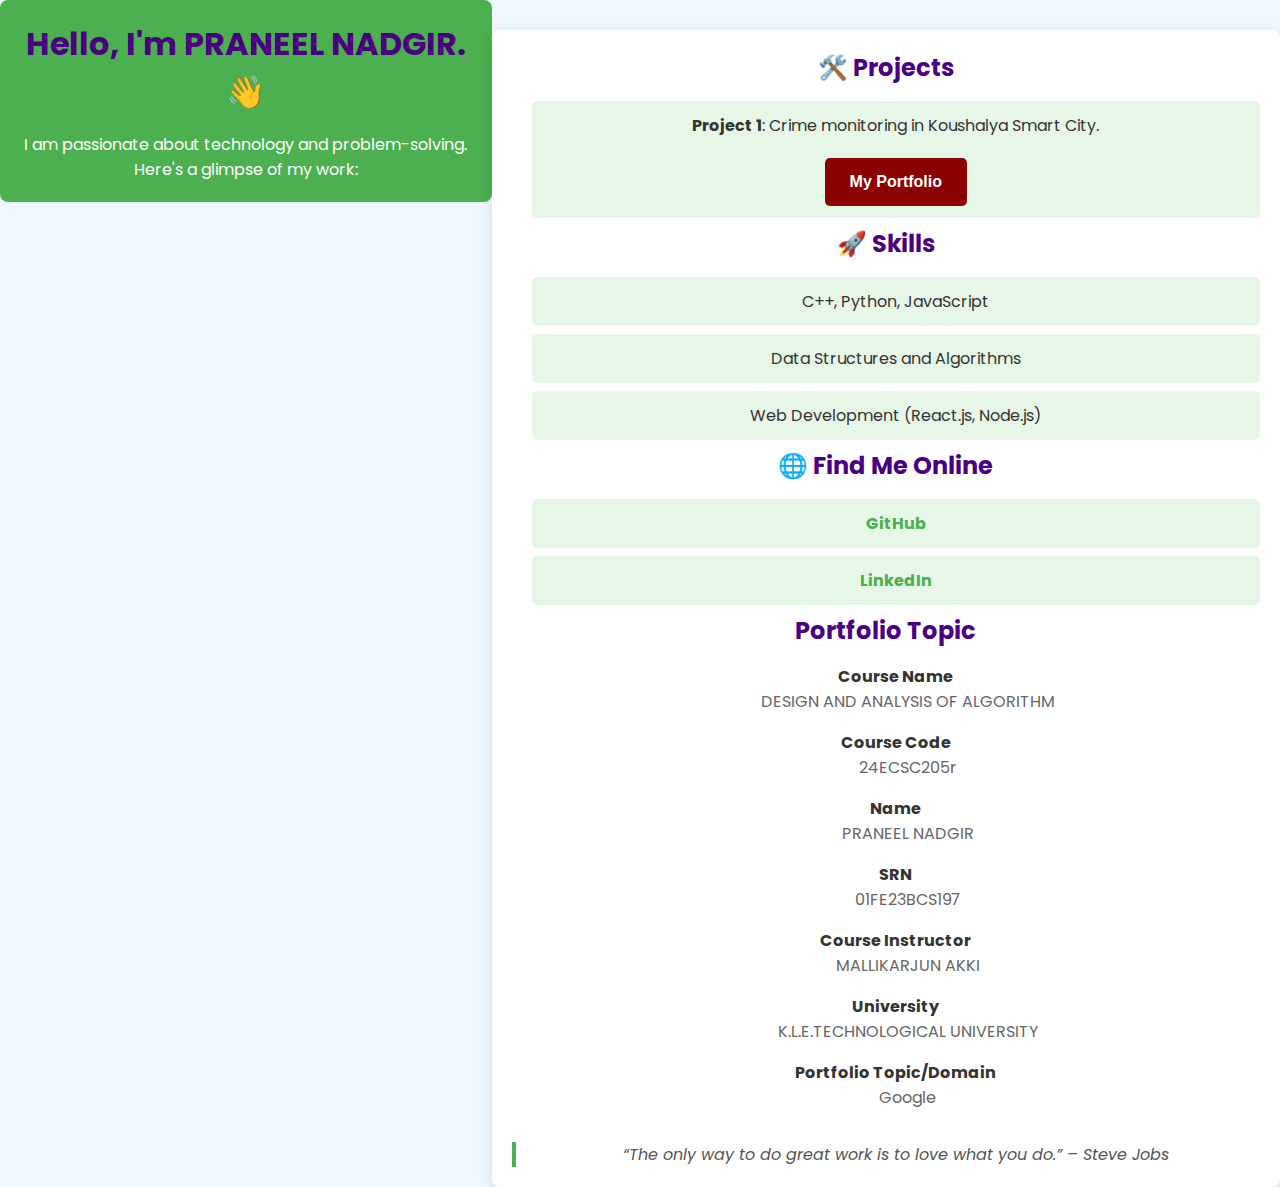
<file: index.html>
<!DOCTYPE html>
<html lang="en">
<head>
    <meta charset="UTF-8">
    <meta name="viewport" content="width=device-width, initial-scale=1.0">
    <title>Portfolio</title>
    <link rel="stylesheet" href="style.css">
    <link href="https://fonts.googleapis.com/css2?family=Poppins:wght@300;400;600&display=swap" rel="stylesheet">
    <style>
        /* Overall Background Style */
        body {
            background-color: #f0f8ff; /* Light attractive Alice Blue */
            font-family: 'Poppins', sans-serif;
            margin: 0;
            padding: 0;
            color: #333; /* Dark text for better contrast */
        }

        /* Style for the button */
        .portfolio-button {
            display: inline-block;
            margin-top: 20px;
            padding: 15px 25px;
            font-size: 16px;
            font-weight: bold;
            color: white;
            background-color: #8B0000; /* Blood red */
            border: none;
            border-radius: 5px;
            cursor: pointer;
            text-align: center;
            text-decoration: none;
        }

        .portfolio-button:hover {
            background-color: #a80000; /* Slightly lighter red on hover */
        }

        header {
            text-align: center;
            padding: 20px;
        }

        section {
            padding: 20px;
        }

        ul, dl {
            padding-left: 20px;
        }

        h1, h2 {
            color: #4B0082; /* Indigo for headings */
        }
    </style>
</head>
<body>
    <header>
        <h1>Hello, I'm PRANEEL NADGIR.👋</h1>
        <p>I am passionate about technology and problem-solving. Here's a glimpse of my work:</p>
    </header>

    <section>
        <h2>🛠️ Projects</h2>
        <ul>
            <li>
                <strong>Project 1</strong>: Crime monitoring in Koushalya Smart City.
                <br>
                <!-- Repositioned Button -->
                <button 
                    class="portfolio-button" 
                    onclick="window.location.href='https://sites.google.com/kletech.ac.in/crime-monitoring/home';">
                    My Portfolio
                </button>
            </li>
        </ul>

        <h2>🚀 Skills</h2>
        <ul>
            <li>C++, Python, JavaScript</li>
            <li>Data Structures and Algorithms</li>
            <li>Web Development (React.js, Node.js)</li>
        </ul>

        <h2>🌐 Find Me Online</h2>
        <ul>
            <li><a href="https://github.com/your-github-username" target="_blank">GitHub</a></li>
            <li><a href="https://linkedin.com/in/your-linkedin-profile" target="_blank">LinkedIn</a></li>
        </ul>

        <h2>Portfolio Topic</h2>
        <dl>
            <dt>Course Name</dt>
            <dd>DESIGN AND ANALYSIS OF ALGORITHM</dd>

            <dt>Course Code</dt>
            <dd>24ECSC205r</dd>

            <dt>Name</dt>
            <dd>PRANEEL NADGIR</dd>

            <dt>SRN</dt>
            <dd>01FE23BCS197</dd>

            <dt>Course Instructor</dt>
            <dd>MALLIKARJUN AKKI</dd>

            <dt>University</dt>
            <dd>K.L.E.TECHNOLOGICAL UNIVERSITY</dd>

            <dt>Portfolio Topic/Domain</dt>
            <dd>Google</dd>
        </dl>

        <blockquote>“The only way to do great work is to love what you do.” – Steve Jobs</blockquote>
    </section>
</body>
</html>
</file>
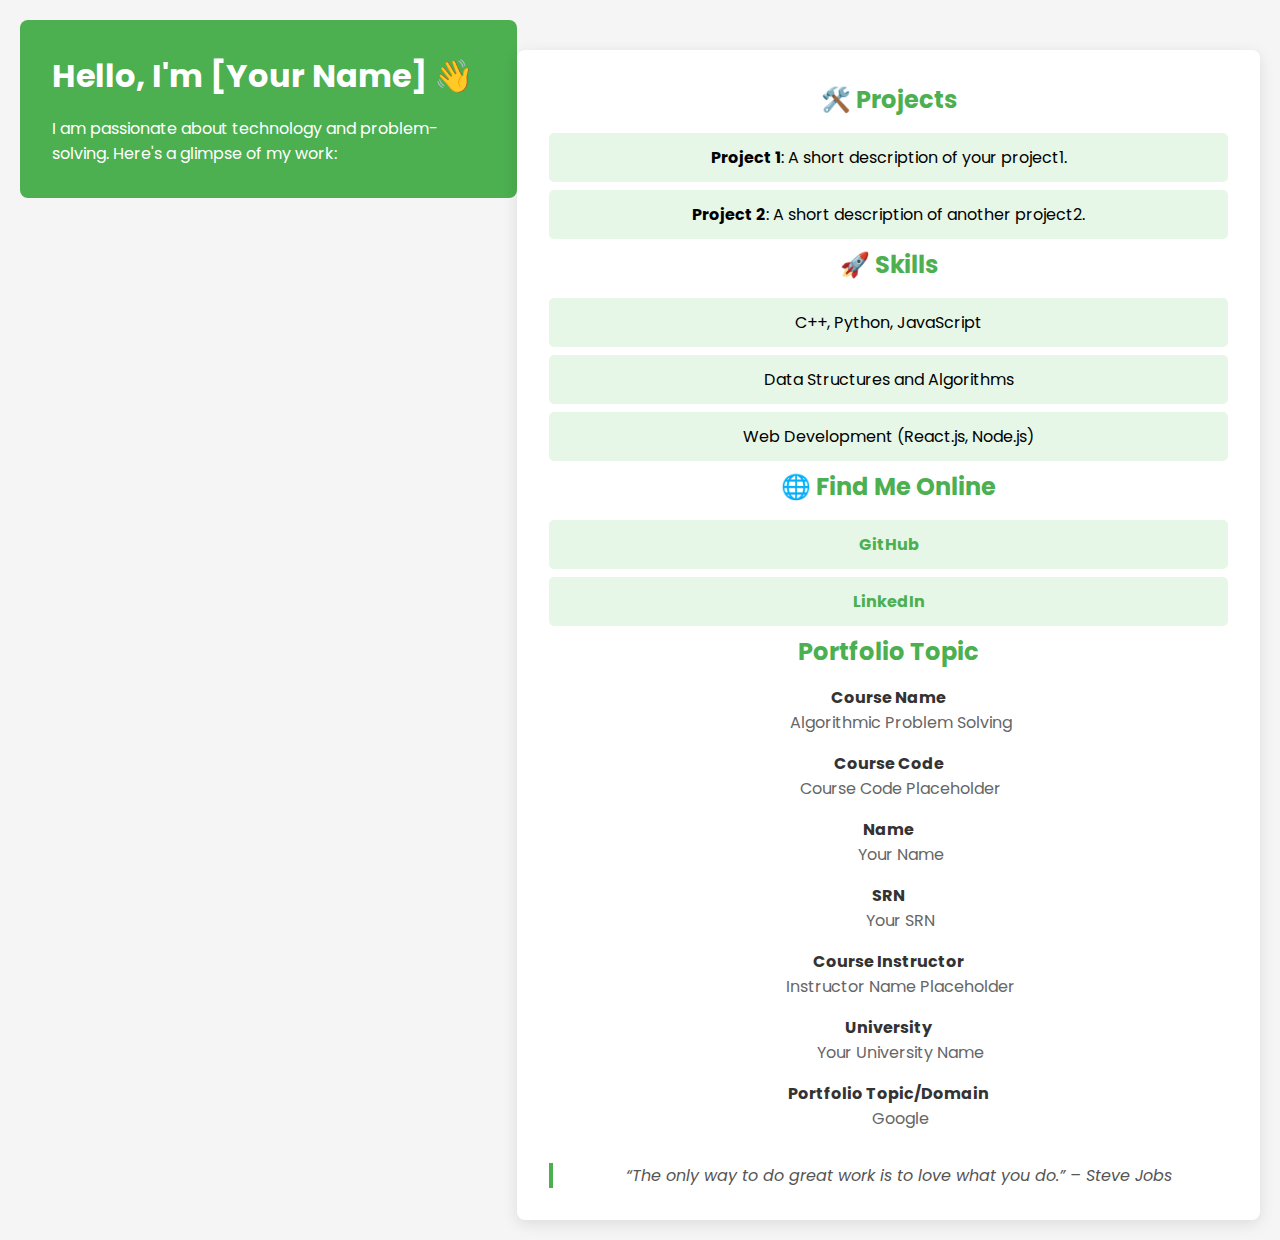
<file: .github/workflows/index.html>
<!DOCTYPE html>
<html lang="en">
<head>
    <meta charset="UTF-8">
    <meta name="viewport" content="width=device-width, initial-scale=1.0">
    <title>Portfolio</title>
    <link rel="stylesheet" href="style.css">
    <link href="https://fonts.googleapis.com/css2?family=Poppins:wght@300;400;600&display=swap" rel="stylesheet">
</head>
<body>
    <header>
        <h1>Hello, I'm [Your Name] 👋</h1>
        <p>I am passionate about technology and problem-solving. Here's a glimpse of my work:</p>
    </header>

    <section>
        <h2>🛠️ Projects</h2>
        <ul>
            <li><strong>Project 1</strong>: A short description of your project1.</li>
            <li><strong>Project 2</strong>: A short description of another project2.</li>
        </ul>

        <h2>🚀 Skills</h2>
        <ul>
            <li>C++, Python, JavaScript</li>
            <li>Data Structures and Algorithms</li>
            <li>Web Development (React.js, Node.js)</li>
        </ul>

        <h2>🌐 Find Me Online</h2>
        <ul>
            <li><a href="https://github.com/your-github-username" target="_blank">GitHub</a></li>
            <li><a href="https://linkedin.com/in/your-linkedin-profile" target="_blank">LinkedIn</a></li>
        </ul>

        <h2>Portfolio Topic</h2>
        <dl>
            <dt>Course Name</dt>
            <dd>Algorithmic Problem Solving</dd>

            <dt>Course Code</dt>
            <dd>Course Code Placeholder</dd>

            <dt>Name</dt>
            <dd>Your Name</dd>

            <dt>SRN</dt>
            <dd>Your SRN</dd>

            <dt>Course Instructor</dt>
            <dd>Instructor Name Placeholder</dd>

            <dt>University</dt>
            <dd>Your University Name</dd>

            <dt>Portfolio Topic/Domain</dt>
            <dd>Google</dd>
        </dl>

        <blockquote>“The only way to do great work is to love what you do.” – Steve Jobs</blockquote>
    </section>
</body>
</html>
</file>
<file: style.css>
/* Reset default margin and padding */
* {
    margin: 0;
    padding: 0;
    box-sizing: border-box;
}

/* Global Styles */
body {
    font-family: 'Poppins', sans-serif;
    background-color: #f5f5f5;
    margin: 0;
    padding: 20px; /* Adding padding to the body to prevent sticking at the top */
    display: flex;
    justify-content: center;
    align-items: flex-start; /* Aligns content towards the top */
    min-height: 100vh;
}

/* Main Container */
section {
    background-color: white;
    padding: 2rem;
    width: 90%;
    max-width: 800px;
    box-shadow: 0 4px 15px rgba(0, 0, 0, 0.1);
    border-radius: 8px;
    text-align: center;
    margin-top: 30px; /* Adding margin to ensure there's space from the top */
}

/* Header */
header {
    background-color: #4CAF50;
    color: white;
    padding: 2rem;
    border-radius: 8px;
    margin-bottom: 1.5rem;
}

header h1 {
    font-size: 2rem;
    margin: 0;
}

header p {
    margin: 1rem 0 0;
}

/* Section Titles */
h2 {
    color: #4CAF50;
    margin-bottom: 1rem;
}

/* List Items */
ul {
    list-style: none;
    padding: 0;
}

ul li {
    background-color: #e7f7e7;
    margin-bottom: 0.5rem;
    padding: 0.75rem;
    border-radius: 5px;
}

/* Links */
a {
    color: #4CAF50;
    text-decoration: none;
    font-weight: bold;
}

a:hover {
    text-decoration: underline;
}

/* Definition List */
dl dt {
    font-weight: bold;
    color: #333;
    margin-top: 1rem;
}

dl dd {
    margin-left: 1.5rem;
    color: #666;
}

/* Blockquote */
blockquote {
    font-style: italic;
    color: #555;
    border-left: 4px solid #4CAF50;
    padding-left: 1rem;
    margin-top: 2rem;
}

/* Responsive Design */
@media (max-width: 600px) {
    section {
        padding: 1.5rem;
    }

    header {
        padding: 1.5rem;
    }
}
</file>
<file: .github/workflows/style.css>
/* Reset default margin and padding */
* {
    margin: 0;
    padding: 0;
    box-sizing: border-box;
}

/* Global Styles */
body {
    font-family: 'Poppins', sans-serif;
    background-color: #f5f5f5;
    margin: 0;
    padding: 20px; /* Adding padding to the body to prevent sticking at the top */
    display: flex;
    justify-content: center;
    align-items: flex-start; /* Aligns content towards the top */
    min-height: 100vh;
}

/* Main Container */
section {
    background-color: white;
    padding: 2rem;
    width: 90%;
    max-width: 800px;
    box-shadow: 0 4px 15px rgba(0, 0, 0, 0.1);
    border-radius: 8px;
    text-align: center;
    margin-top: 30px; /* Adding margin to ensure there's space from the top */
}

/* Header */
header {
    background-color: #4CAF50;
    color: white;
    padding: 2rem;
    border-radius: 8px;
    margin-bottom: 1.5rem;
}

header h1 {
    font-size: 2rem;
    margin: 0;
}

header p {
    margin: 1rem 0 0;
}

/* Section Titles */
h2 {
    color: #4CAF50;
    margin-bottom: 1rem;
}

/* List Items */
ul {
    list-style: none;
    padding: 0;
}

ul li {
    background-color: #e7f7e7;
    margin-bottom: 0.5rem;
    padding: 0.75rem;
    border-radius: 5px;
}

/* Links */
a {
    color: #4CAF50;
    text-decoration: none;
    font-weight: bold;
}

a:hover {
    text-decoration: underline;
}

/* Definition List */
dl dt {
    font-weight: bold;
    color: #333;
    margin-top: 1rem;
}

dl dd {
    margin-left: 1.5rem;
    color: #666;
}

/* Blockquote */
blockquote {
    font-style: italic;
    color: #555;
    border-left: 4px solid #4CAF50;
    padding-left: 1rem;
    margin-top: 2rem;
}

/* Responsive Design */
@media (max-width: 600px) {
    section {
        padding: 1.5rem;
    }

    header {
        padding: 1.5rem;
    }
}
</file>
